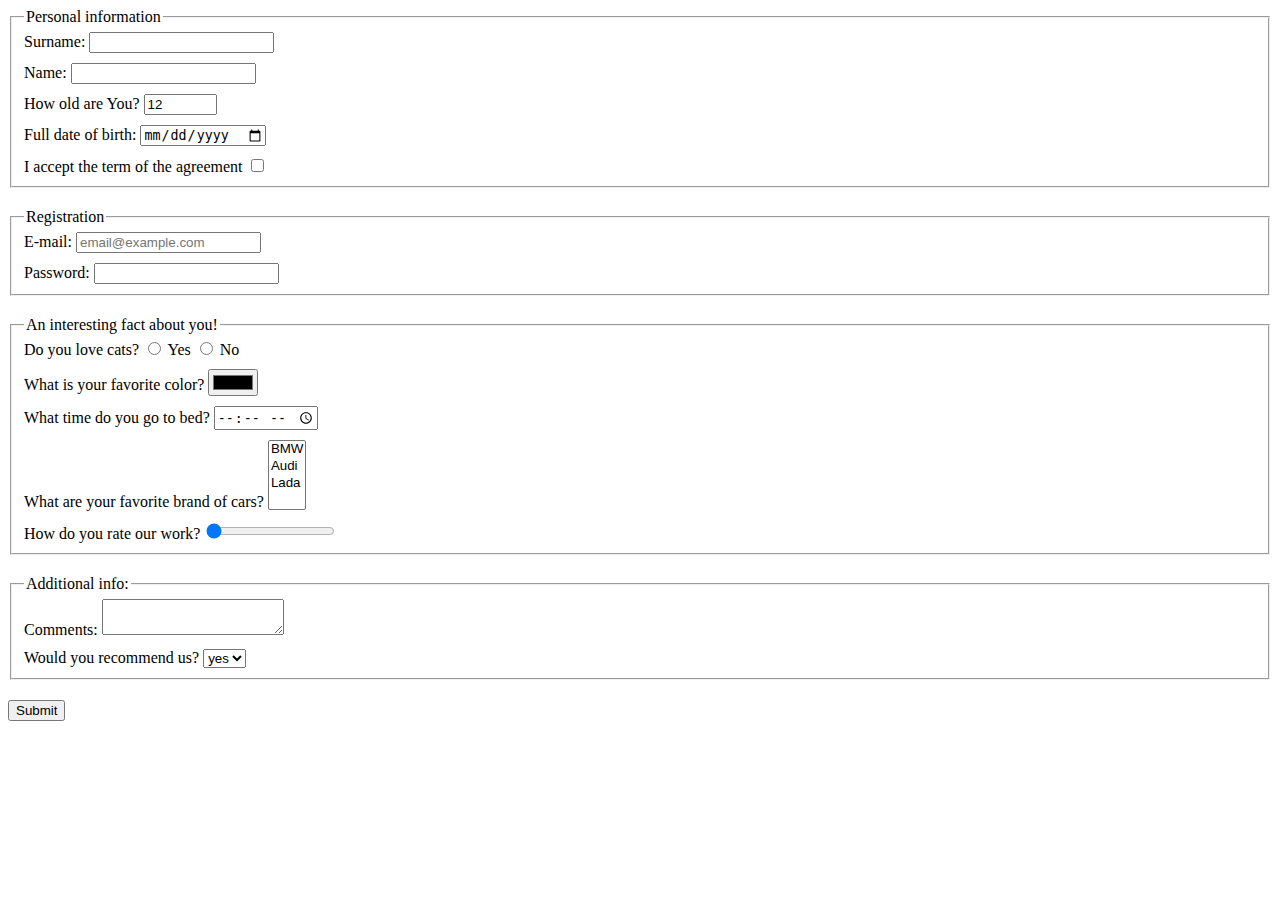
<file: index.html>
<!doctype html><html lang="en"><head><meta charset="UTF-8"><meta name="viewport" content="width=device-width, user-scalable=no, initial-scale=1.0, maximum-scale=1.0, minimum-scale=1.0"><meta http-equiv="X-UA-Compatible" content="ie=edge"><title>HTML Form</title><link rel="stylesheet" href="style.1aeb8d72.css"></head><body class="bb"> <script type="text/javascript" src="main.5883b77c.js"></script> <form action="https://mate-academy-form-lesson.herokuapp.com/create-application" method="get"> <fieldset> <legend>Personal information</legend> <div> <label for="sname"> Surname: <input type="text" id="sname" name="sname" autocomplete="off" required> </label> </div> <div class="indent"> <label for="name"> Name: <input type="text" id="name" name="name"> </label> </div> <div class="indent"> <label for="age"> How old are You? <input type="number" id="age" name="age" value="12"> </label> </div> <div class="indent"> <label for="date"> Full date of birth: <input type="date" id="date" name="date"> </label> </div> <div class="indent"> <label for="accept"> I accept the term of the agreement <input type="checkbox" id="accept" name="accept"> </label> </div> </fieldset> <fieldset class="field"> <legend>Registration</legend> <div> <label for="email"> E-mail: <input type="email" id="email" name="email" placeholder="email@example.com" multiple> </label> </div> <div class="indent"> <label for="password"> Password: <input type="password" id="password" name="password" minlength="8"> </label> </div> </fieldset> <fieldset class="field"> <legend>An interesting fact about you!</legend> <div> <label for="preferences"> Do you love cats? <input type="radio" id="preferences" name="preferences"> </label> <label for="preferences"> Yes <input type="radio" id="decide" name="decide"> </label> <label for="preferences"> No </label> </div> <div class="indent"> <label for="color"> What is your favorite color? <input type="color" id="color" name="color"> </label> </div> <div class="indent"> <label for="time"> What time do you go to bed? <input type="time" id="time" name="time"> </label> </div> <div class="indent"> <label for="cars"> What are your favorite brand of cars? <select id="cars" name="cars" size="4"> <option value="bmw">BMW</option> <option value="audi">Audi</option> <option value="lada">Lada</option> </select> </label> </div> <div class="indent"> <label for="range"> How do you rate our work? <input type="range" id="range" name="range" value="0"> </label> </div> </fieldset> <fieldset class="field"> <legend>Additional info:</legend> <div> <label> Comments: <textarea rows="2" cols="20" maxlength="40" autocomplete="off">
            </textarea> </label> </div> <div class="indent"> <label for="select"> Would you recommend us? <select name="select" id="select"> <option value="yes">yes</option> <option value="no">no</option> </select> </label> </div> </fieldset> <button class="field" type="submit"> Submit </button> </form> </body></html>
</file>
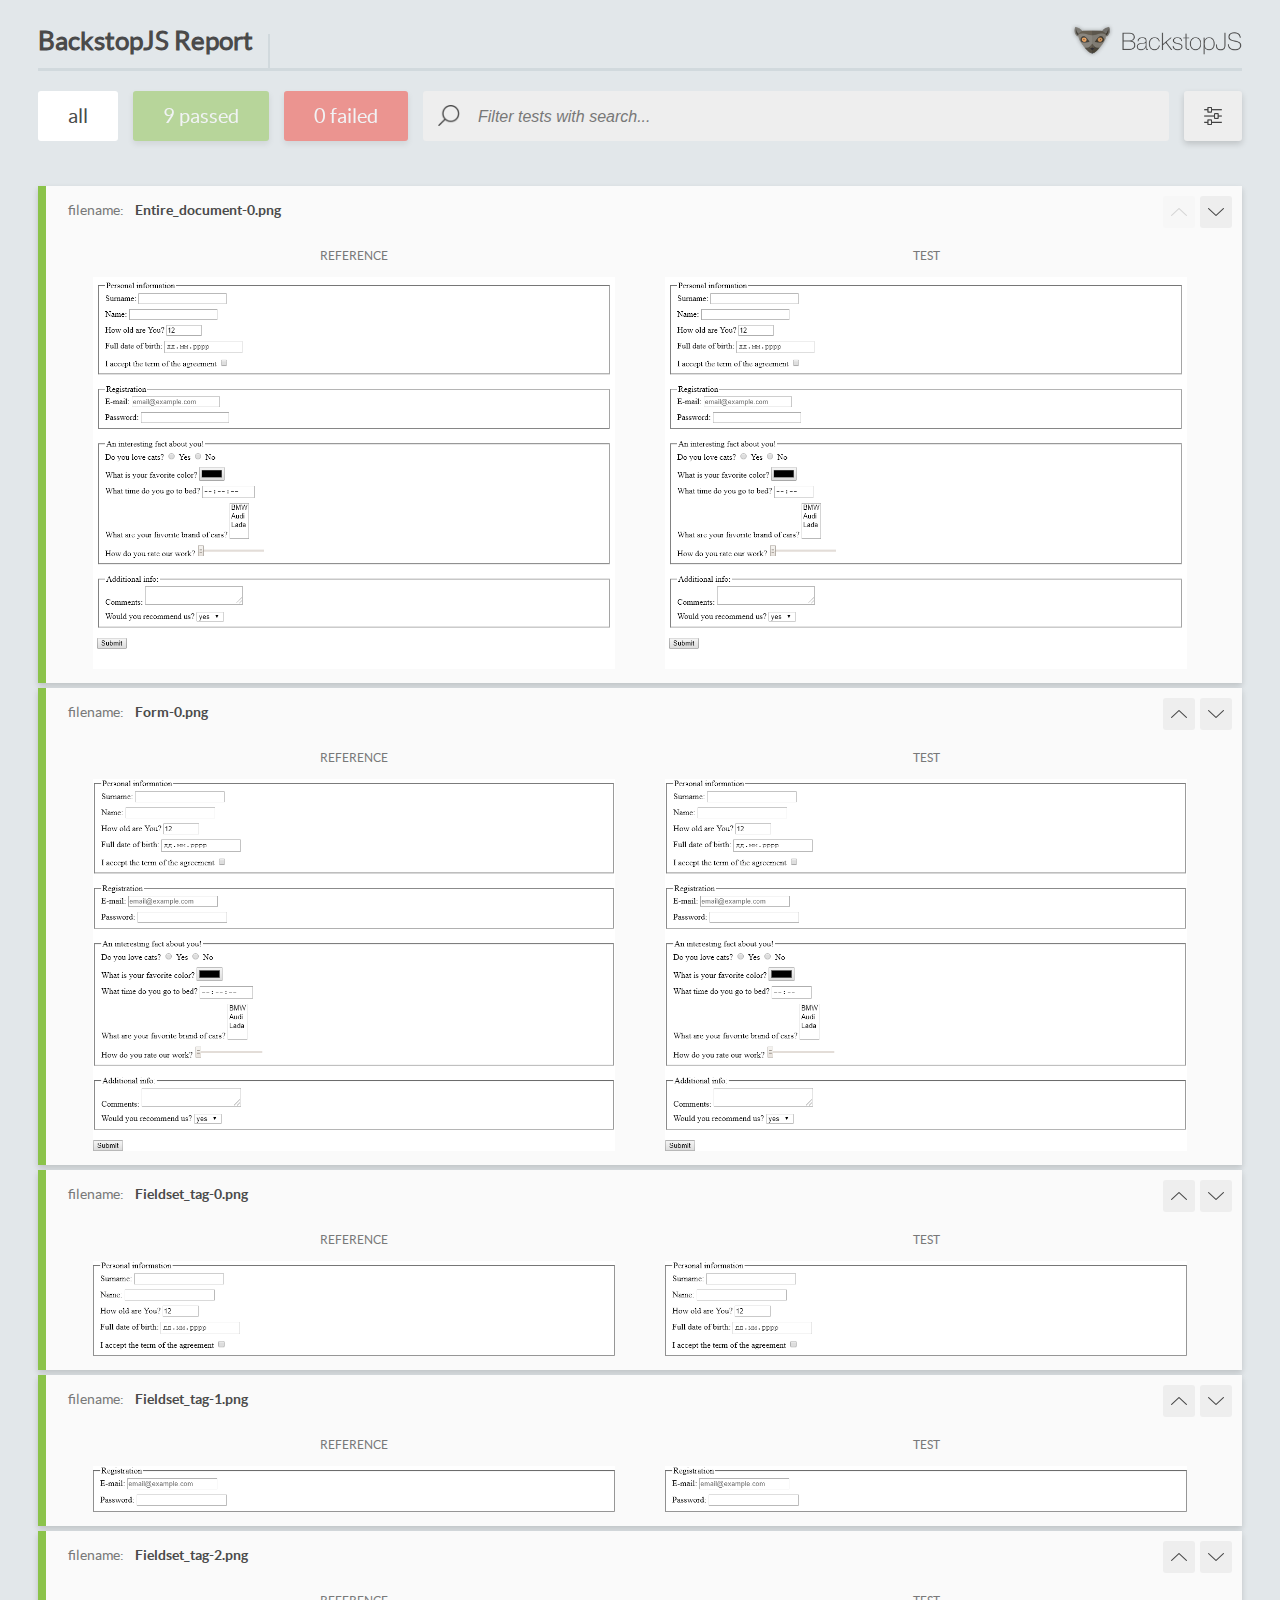
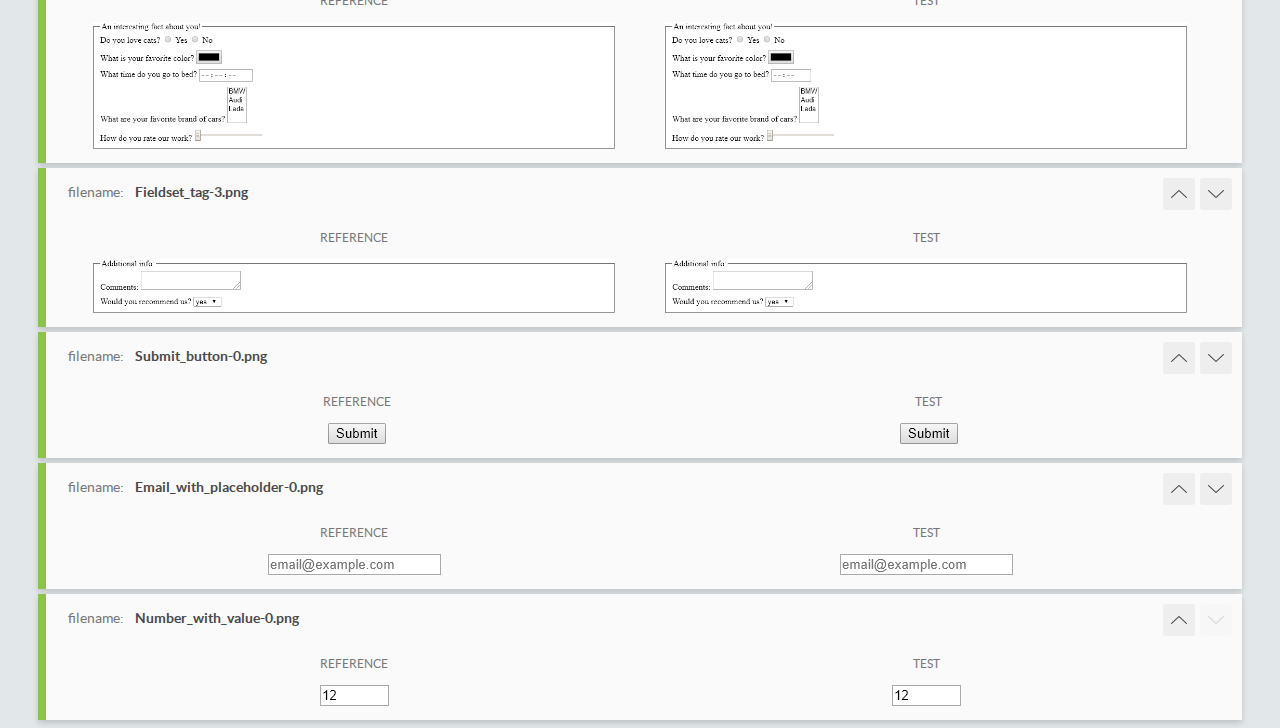
<file: report/html_report/index.html>
<!DOCTYPE html>
<html>
  <head>
    <meta charset="utf-8">
    <title>BackstopJS Report</title>

    <style>
      @font-face {
          font-family: 'latoregular';
          src: url('./assets/fonts/lato-regular-webfont.woff2') format('woff2'),
              url('./assets/fonts/lato-regular-webfont.woff') format('woff');
          font-weight: 400;
          font-style: normal;
      }
      @font-face {
          font-family: 'latobold';
          src: url('./assets/fonts/lato-bold-webfont.woff2') format('woff2'),
              url('./assets/fonts/lato-bold-webfont.woff') format('woff');
          font-weight: 700;
          font-style: normal;
      }

      .ReactModal__Body--open {
          overflow: hidden;
      }
      .ReactModal__Body--open .header {
        display: none;
      }

    </style>
  </head>
  <body style="background-color: #E2E7EA">
    <div id="root">

    </div>
    <script type="text/javascript">
      function report (report) { // eslint-disable-line no-unused-vars
        window.tests = report;
      }
    </script>
    <script type="text/javascript" src="config.js"></script>
    <script type="text/javascript" src="index_bundle.js"></script>
  </body>
</html>
</file>
<file: style.1aeb8d72.css>
.field{margin-top:20px}.indent{margin-top:10px}#age{width:65px}
/*# sourceMappingURL=style.1aeb8d72.css.map */
</file>
